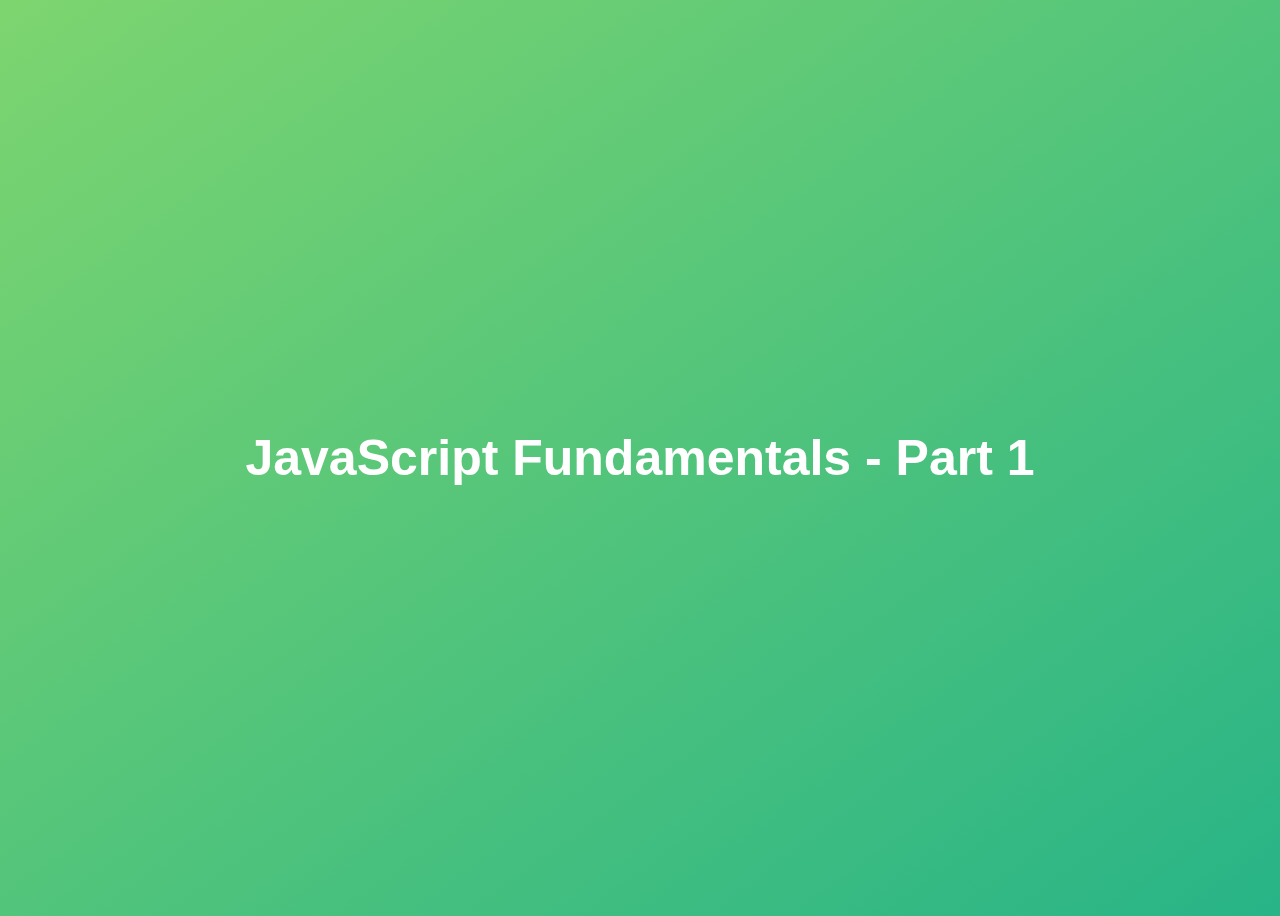
<file: 00-Js-Fundamentals-1/index.html>
<!DOCTYPE html>
<html lang="en">
  <head>
    <meta charset="UTF-8" />
    <meta name="viewport" content="width=device-width, initial-scale=1.0" />
    <meta http-equiv="X-UA-Compatible" content="ie=edge" />
    <title>JavaScript Fundamentals - Part 1</title>
    <style>
      body {
        height: 100vh;
        display: flex;
        align-items: center;
        background: linear-gradient(to top left, #28b487, #7dd56f);
      }
      h1 {
        font-family: sans-serif;
        font-size: 50px;
        line-height: 1.3;
        width: 100%;
        padding: 30px;
        text-align: center;
        color: white;
      }
    </style>
</head>
  <body>
    <h1>JavaScript Fundamentals - Part 1</h1>



    <script src="script.js"></script>
    <script src="assign.js"></script>
    <script src="operators.js"></script>
    <script src="operator-precedence.js"></script>
  </body>
</html>
</file>
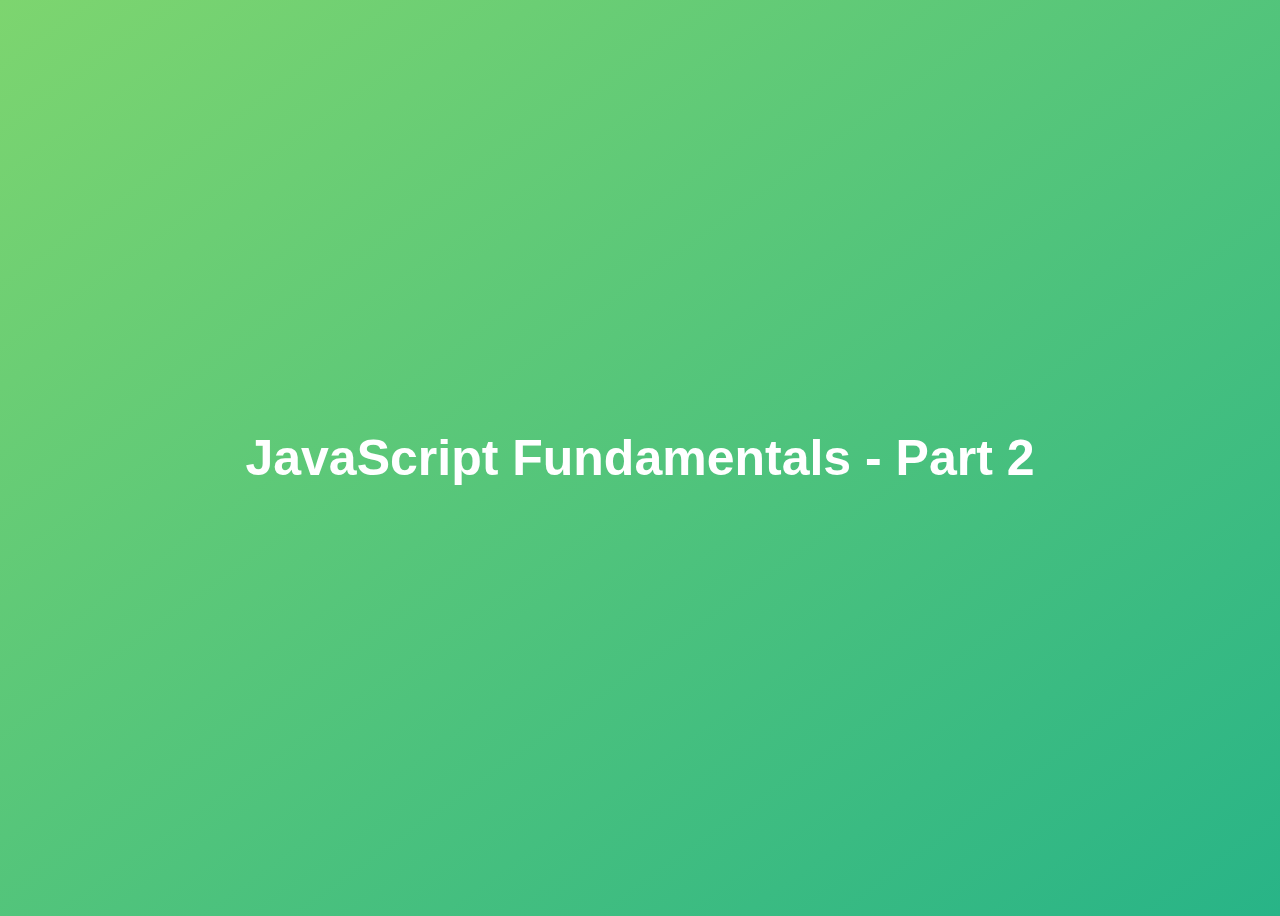
<file: 01-Js-Fundamentals-2/index.html>
<!DOCTYPE html>
<html lang="en">
  <head>
    <meta charset="UTF-8" />
    <meta name="viewport" content="width=device-width, initial-scale=1.0" />
    <meta http-equiv="X-UA-Compatible" content="ie=edge" />
    <title>JavaScript Fundamentals - Part 2</title>
    <style>
      body {
        height: 100vh;
        display: flex;
        align-items: center;
        background: linear-gradient(to top left, #28b487, #7dd56f);
      }
      h1 {
        font-family: sans-serif;
        font-size: 50px;
        line-height: 1.3;
        width: 100%;
        padding: 30px;
        text-align: center;
        color: white;
      }
    </style>
  </head>
  <body>
    <h1>JavaScript Fundamentals - Part 2</h1>
    <script src="Strict-Mode.js"></script>
  </body>
</html>
</file>
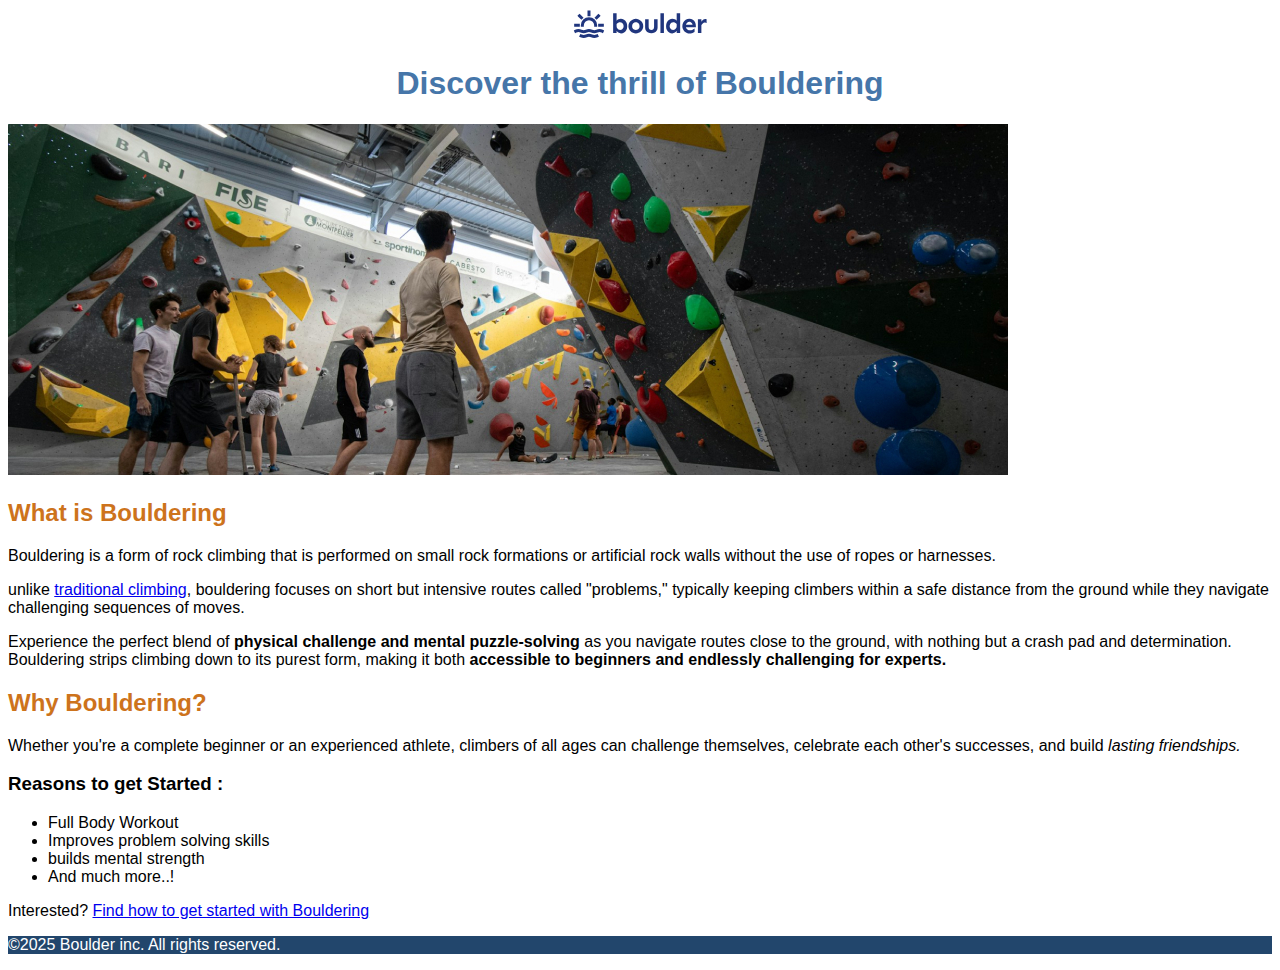
<file: HTML-CSS/index.html>
<!DOCTYPE html>
  <html lang="en">
  <head>
    <meta charset="UTF-8">
    <meta name="viewport" content="width=device-width, initial-scale=1.0">
    <title>My first website</title>
    <link rel="stylesheet" href="CSS/style.css">
  </head>
  <body>
        <header>
            <!--logo will go here-->
            <img src="images/logo.svg" alt="Boulder inc">
        </header>
        <main>
            <h1>Discover the thrill of Bouldering</h1>
            <img src="images/bouldering-gym.jpg" alt="An indoor bouldering gym with a lot of people">


            <section>


                
                <h2>What is Bouldering</h2>
                <p>Bouldering is a form of rock climbing that is performed on small rock formations or artificial rock walls without the use of ropes or harnesses. </p>
                
                <p>unlike <a href="https://en.wikipedia.org/wiki/Traditional_climbing">traditional climbing</a>, bouldering focuses on short but intensive routes called "problems," typically keeping climbers within a safe distance from the ground while they navigate challenging sequences of moves.</p>
                
                <p>Experience the perfect blend of <strong>physical challenge and mental puzzle-solving</strong> as you navigate routes close to the ground, with nothing but a crash pad and determination. Bouldering strips climbing down to its purest form, making it both <strong>accessible to beginners and endlessly challenging for experts.</strong></p>
                
            </section>

        <section>
            
            <h2>Why Bouldering?</h2>
            <p>Whether you're a complete beginner or an experienced athlete, climbers of all ages can challenge themselves, celebrate each other's successes, and build <em>lasting friendships.</em> 
            </p>
        </section>

        <section>

            <h3>Reasons to get Started : </h3>
            <ul>
                <li>Full Body Workout</li>
                <li>Improves problem solving skills</li>
                <li>builds mental strength</li>
                <li>And much more..!</li>
            </ul>

        <p>Interested? <a href="getting-started.html">Find how to get started with Bouldering</a></p>

        </section>

        </main>
        <footer>
            <p>©2025 Boulder inc. All rights reserved.</p>
        </footer>

  </body>
  </html>
</file>
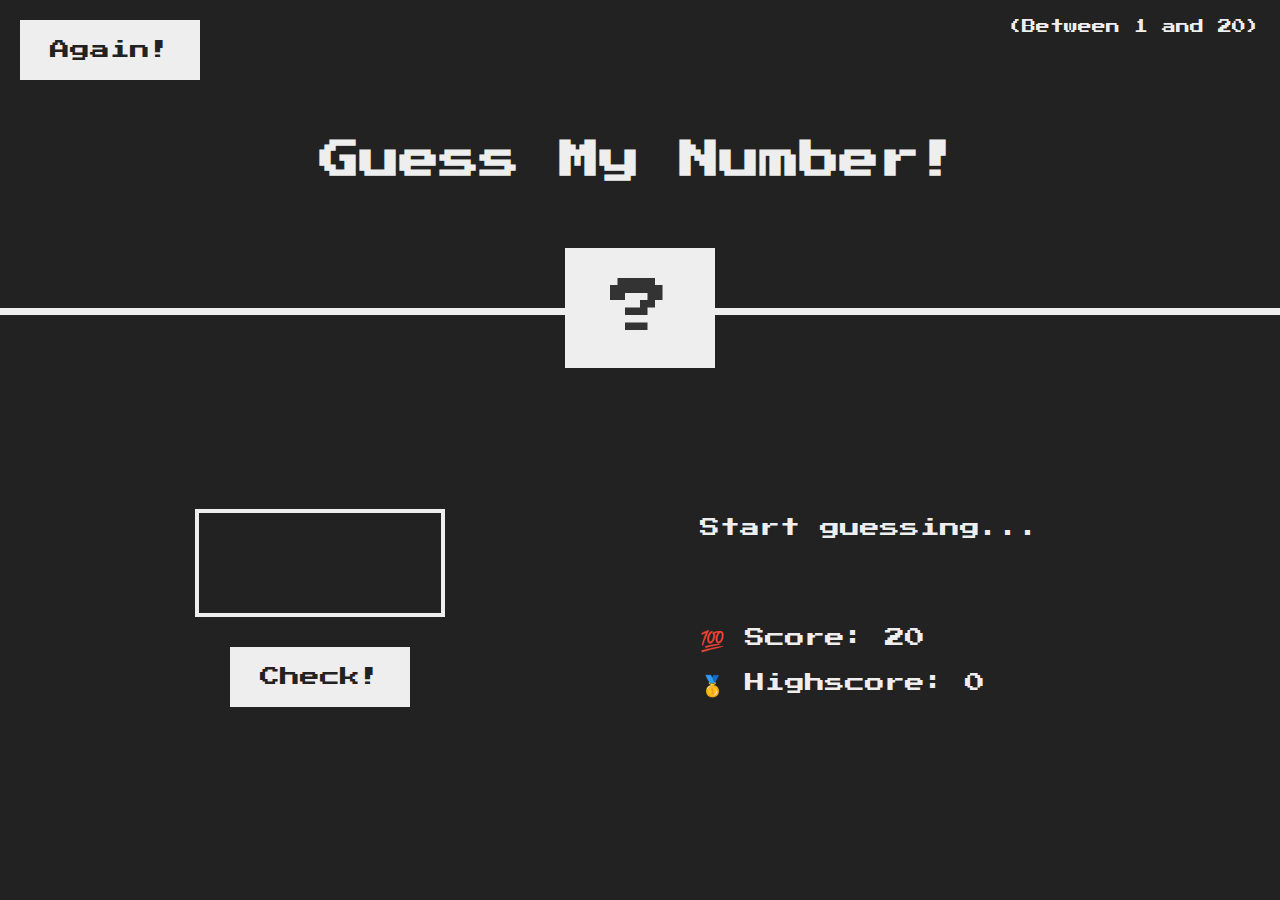
<file: 03-DOM-Events/GuessMyNumber/index.html>
<!DOCTYPE html>
<html lang="en">
  <head>
    <meta charset="UTF-8" />
    <meta name="viewport" content="width=device-width, initial-scale=1.0" />
    <meta http-equiv="X-UA-Compatible" content="ie=edge" />
    <link rel="stylesheet" href="style.css" />
    <title>Guess My Number!</title>
  </head>
  <body>
    <header>
      <h1>Guess My Number!</h1>
      <p class="between">(Between 1 and 20)</p>
      <button class="btn again">Again!</button>
      <div class="number">?</div>
    </header>
    <main>
      <section class="left">
        <input type="number" class="guess" />
        <button class="btn check">Check!</button>
      </section>
      <section class="right">
        <p class="message">Start guessing...</p>
        <p class="label-score">💯 Score: <span class="score">20</span></p>
        <p class="label-highscore">
          🥇 Highscore: <span class="highscore">0</span>
        </p>
      </section>
    </main>
    <script src="script.js"></script>
  </body>
</html>
</file>
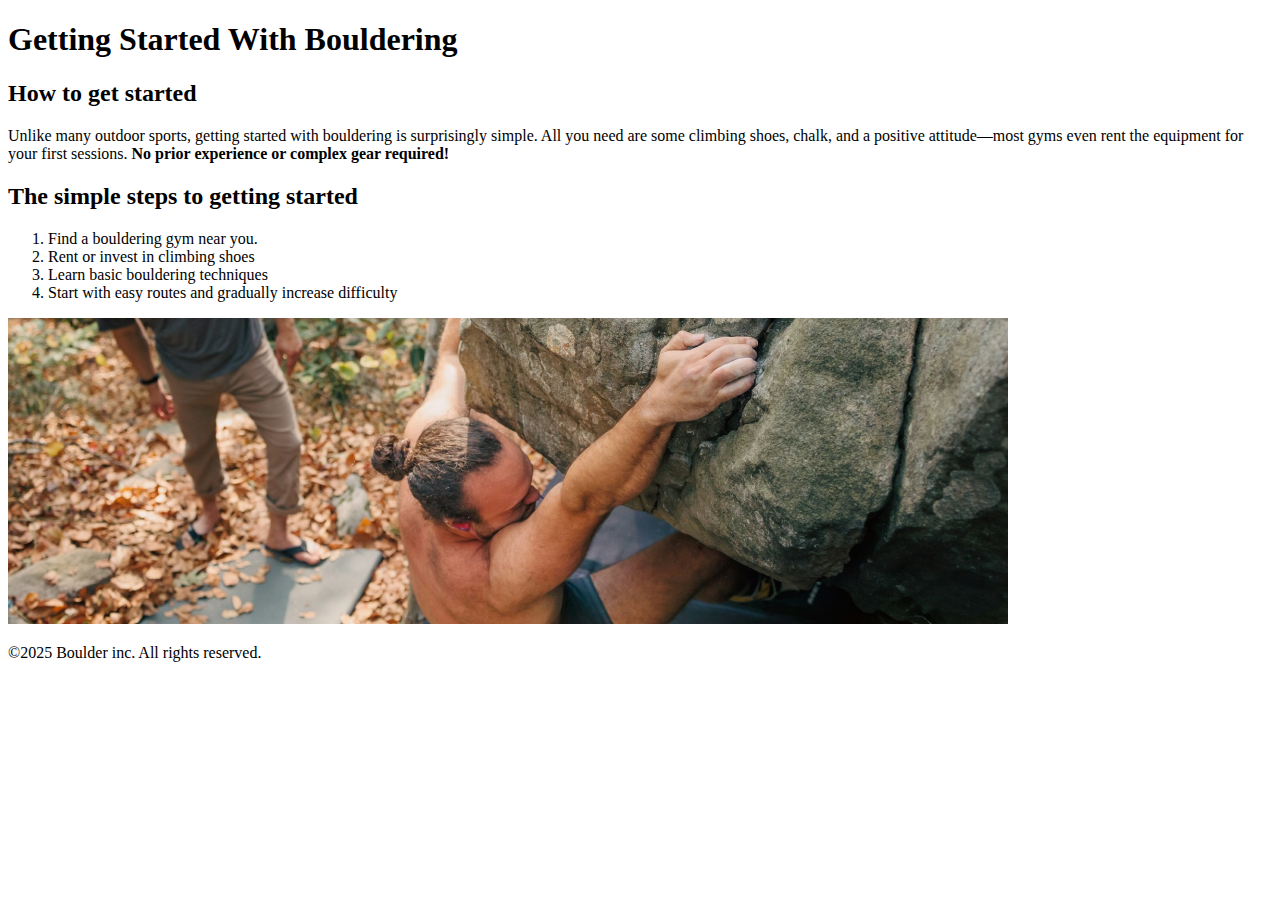
<file: HTML-CSS/getting-started.html>
<!DOCTYPE html>
<html lang="en">
<head>
    <meta charset="UTF-8">
    <meta name="viewport" content="width=device-width, initial-scale=1.0">
    <title>Getting Started</title>
</head>
<body>
<header> 
    <!--Here goes the logo--> 

</header>
<main>
    <h1>Getting Started With Bouldering</h1>    
    <section>

        <h2>How to get started</h2>

        <p>Unlike many outdoor sports, getting started with bouldering is surprisingly simple. All you need are some climbing shoes, chalk, and a positive attitude—most gyms even rent the equipment for your first sessions. <strong>No prior experience or complex gear required!</strong>
        </p>

    </section>

    <section>
        <h2>The simple steps to getting started</h2>


        <ol>
            <li>Find a bouldering gym near you.</li>
            <li>Rent or invest in climbing shoes</li>
            <li> Learn basic bouldering techniques</li>
            <li> Start with easy routes and gradually increase difficulty</li>
        </ol>
        <img src="images/getting-started-outdoors.jpg" alt="">

    </section>
</main>

<footer>
   <p> ©2025 Boulder inc. All rights reserved.</p>
</footer>

</body>
</html>
</file>
<file: HTML-CSS/CSS/style.css>
body{
    font-family: sans-serif;

}


h1{
    color: #4676a9;
    text-align: center;
}

h2{
    color: #cd731c;
}

header{
    text-align: center;
}

footer {
    background-color: #22466c;
    color: #ffffff;
}
</file>
<file: 03-DOM-Events/GuessMyNumber/style.css>
@import url('https://fonts.googleapis.com/css?family=Press+Start+2P&display=swap');

* {
  margin: 0;
  padding: 0;
  box-sizing: inherit;
}

html {
  font-size: 62.5%;
  box-sizing: border-box;
}

body {
  font-family: 'Press Start 2P', sans-serif;
  color: #eee;
  background-color: #222;
  /* background-color: #60b347; */
}

/* LAYOUT */
header {
  position: relative;
  height: 35vh;
  border-bottom: 7px solid #eee;
}

main {
  height: 65vh;
  color: #eee;
  display: flex;
  align-items: center;
  justify-content: space-around;
}

.left {
  width: 52rem;
  display: flex;
  flex-direction: column;
  align-items: center;
}

.right {
  width: 52rem;
  font-size: 2rem;
}

/* ELEMENTS STYLE */
h1 {
  font-size: 4rem;
  text-align: center;
  position: absolute;
  width: 100%;
  top: 52%;
  left: 50%;
  transform: translate(-50%, -50%);
}

.number {
  background: #eee;
  color: #333;
  font-size: 6rem;
  width: 15rem;
  padding: 3rem 0rem;
  text-align: center;
  position: absolute;
  bottom: 0;
  left: 50%;
  transform: translate(-50%, 50%);
}

.between {
  font-size: 1.4rem;
  position: absolute;
  top: 2rem;
  right: 2rem;
}

.again {
  position: absolute;
  top: 2rem;
  left: 2rem;
}

.guess {
  background: none;
  border: 4px solid #eee;
  font-family: inherit;
  color: inherit;
  font-size: 5rem;
  padding: 2.5rem;
  width: 25rem;
  text-align: center;
  display: block;
  margin-bottom: 3rem;
}

.btn {
  border: none;
  background-color: #eee;
  color: #222;
  font-size: 2rem;
  font-family: inherit;
  padding: 2rem 3rem;
  cursor: pointer;
}

.btn:hover {
  background-color: #ccc;
}

.message {
  margin-bottom: 8rem;
  height: 3rem;
}

.label-score {
  margin-bottom: 2rem;
}
</file>
